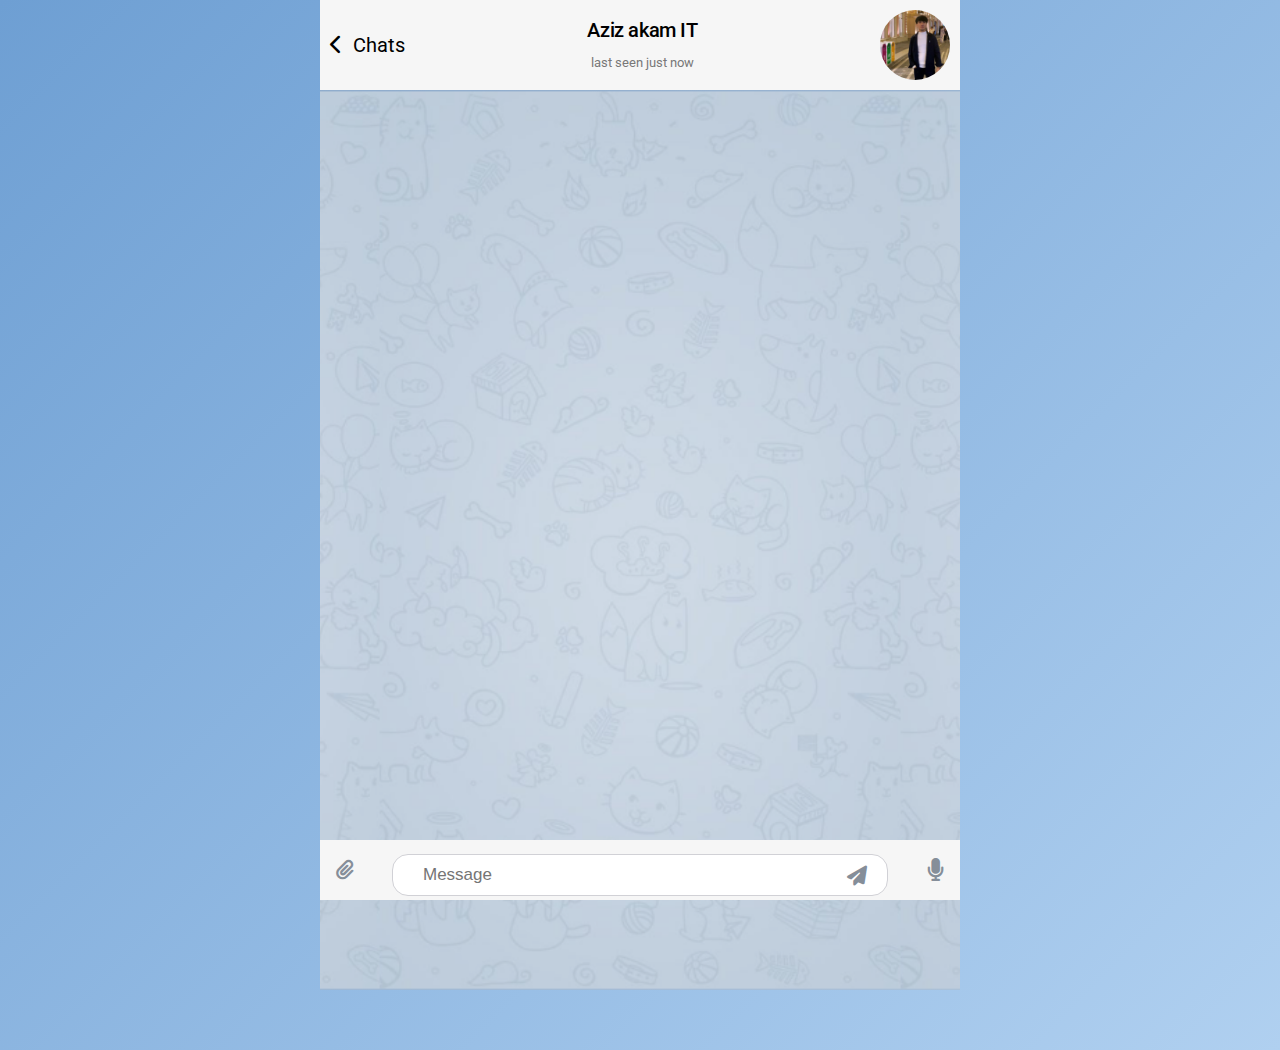
<file: index.html>
<!DOCTYPE html>
<html lang="en">
<head>
    <meta charset="UTF-8">
    <meta name="viewport" content="width=device-width, initial-scale=1.0">
    <link rel="stylesheet" href="./assets/css/style.css">
    <link rel="stylesheet" href="https://cdnjs.cloudflare.com/ajax/libs/font-awesome/6.6.0/css/all.min.css">
    <!-- <link href="https://stackpath.bootstrapcdn.com/bootstrap/4.5.2/css/bootstrap.min.css" rel="stylesheet"> -->

    <title>Telegram</title>
</head>
<body>

    <header class="header">
        <div class="container">

            <div class="header-left">
                <a href="./index.html"><i class="fa-solid fa-chevron-left"></i> Chats</a>
            </div>

            <div class="header-center">
                <a href="./user.html">Aziz akam IT</a>
                <p>last seen just now</p>
            </div>

            <div class="header-right">
                <img src="./assets/imges/azizakam.jpg" alt="Aziz akamni rasmi ">
            </div>

        </div>
    </header>
    <!-- finish header -->


    <!-- messsage box start  -->
    <section class="message-box">
        <div class="container messages">



        </div>
    </section>

    <!-- messsage box finish  -->


    <!-- foter start -->
    <div class="footer">
        <div class="container">
            
            <div class="footer-left">
                <button><i class="fa-solid fa-paperclip"></i></button>
            </div>

            <div class="footer-center">
                <form action="">
                    <input id="userInput" type="text" placeholder="Message">
                    <button id="sendBtn"><i class="fa-solid fa-paper-plane"></i></button>
                </form>
            </div>

            <div class="footer-right">
                <button><i class="fa-solid fa-microphone"></i></button>
            </div>

        </div>
    </div>
    <!-- foter finish -->



<!-- </div> -->


<script src="https://code.jquery.com/jquery-3.5.1.slim.min.js"></script>
<script src="https://stackpath.bootstrapcdn.com/bootstrap/4.5.2/js/bootstrap.bundle.min.js"></script>

    <script src="./assets/scripts/app.js"></script>
</body>
</html>
</file>
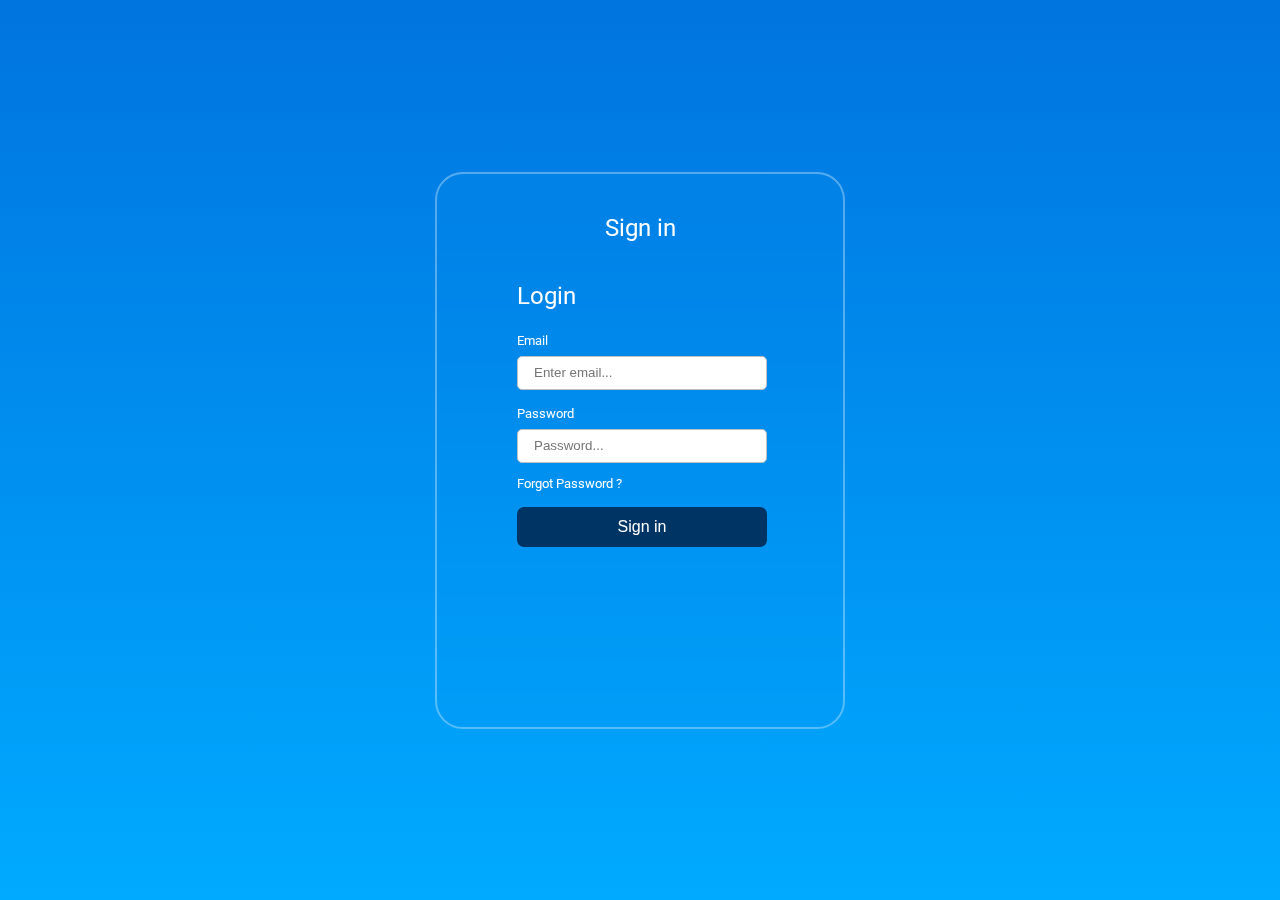
<file: registration.html>
<!DOCTYPE html>
<html lang="en">
  <head>
    <meta charset="UTF-8" />
    <meta name="viewport" content="width=device-width, initial-scale=1.0" />
    <link rel="stylesheet" href="./assets/css/login.css" />
    <link
      rel="stylesheet"
      href="https://cdnjs.cloudflare.com/ajax/libs/font-awesome/6.6.0/css/all.min.css"
    />

    <title>Login</title>
  </head>
  <body>
    <div class="main-container">
      <div class="container">
        <div class="top">
          <h4>Sign in</h4>
        </div>

        <div class="center">
          <h3>Login</h3>

          <form id="form" action="">
            <div class="name">
              <label for="email">Email</label>
              <input id="email" type="text" placeholder="Enter email..." />
            </div>
            

            <div class="name">
              <label for="password">Password</label>
              <input id="password" type="password" placeholder="Password..." />
              <h3 class="forgot-password">Forgot Password ?</h3>
            </div>

            <button id="send">Sign in</button>
          </form>
        </div>

        
      </div>
    </div>

    <script src="./assets/scripts/register.js"></script>
  </body>
</html>
</file>
<file: assets/css/style.css>
@import url("https://fonts.googleapis.com/css2?family=Roboto:wght@100;200;300;400;500;600;800;900&display=swap");
body {
  font-family: "Roboto", sans-serif;
  background: linear-gradient(135deg, #6e9fd3, #b0d0f0);
}

* {
  margin: 0;
  padding: 0;
  box-sizing: border-box;
}

button {
  border: none;
  cursor: pointer;
}

ul,
ol {
  list-style: none;
}

a {
  text-decoration: none;
}

.container {
  width: 50%;
  margin: 0 auto;
}

.Login-page {
  width: 100%;
  position: relative;
  height: 100vh;
  background: linear-gradient(to right, #6e9fd3, #b3d7ff);
  z-index: 9999;
  display: flex;
  align-items: center;
  justify-content: center;
}

.telegram-content {
  display: block;
}

.login-con {
  width: 300px;
  height: 400px;
  margin: 0 auto;
}

/* From Uiverse.io by aboalsim114 */
.form {
  position: relative;
  display: flex;
  flex-direction: column;
  gap: 10px;
  padding: 20px;
  background: linear-gradient(to bottom, #0077be, #3b8df2);
  border-radius: 10px;
  overflow: hidden;
  perspective: 1000px;
  transform-style: preserve-3d;
  transform: rotateX(-10deg);
  transition: all 0.3s ease-in-out;
  box-shadow: rgba(0, 0, 0, 0.4) 0px 2px 4px, rgba(0, 0, 0, 0.3) 0px 7px 13px -3px, rgba(0, 0, 0, 0.2) 0px -3px 0px inset;
  animation: form-animation 0.5s ease-in-out;
}

@keyframes form-animation {
  from {
    transform: rotateX(-30deg);
    opacity: 0;
  }
  to {
    transform: rotateX(0deg);
    opacity: 1;
  }
}
.input {
  padding: 10px;
  border-radius: 5px;
  background-color: transparent;
  transition: border-color 0.3s ease-in-out, background-color 0.3s ease-in-out, transform 0.3s ease-in-out, box-shadow 0.3s ease-in-out;
  transform-style: preserve-3d;
  backface-visibility: hidden;
  color: rgb(255, 255, 255);
  border: 2px solid #3b8df2;
  box-shadow: rgba(0, 0, 0, 0.4) 0px 2px 4px, rgba(0, 0, 0, 0.3) 0px 7px 13px -3px, rgba(0, 0, 0, 0.2) 0px -3px 0px inset;
}

.input::placeholder {
  color: #fff;
}

.input:hover,
.input:focus {
  border-color: #3b8df2;
  background-color: rgba(255, 255, 255, 0.2);
  transform: scale(1.05) rotateY(20deg);
  box-shadow: 0px 2px 4px rgba(0, 0, 0, 0.3);
  outline: none;
}

#loginBtn {
  padding: 10px 20px;
  border: none;
  border-radius: 5px;
  background-color: #3b8df2;
  color: #fff;
  font-size: 16px;
  cursor: pointer;
  transform-style: preserve-3d;
  backface-visibility: hidden;
  transform: rotateX(-10deg);
  transition: all 0.3s ease-in-out;
  box-shadow: rgba(0, 0, 0, 0.4) 0px 2px 4px, rgba(0, 0, 0, 0.3) 0px 7px 13px -3px, rgba(0, 0, 0, 0.2) 0px -3px 0px inset;
}

#loginBtn:hover {
  background-color: #0077be;
  font-size: 17px;
  transform: scale(1.05) rotateY(20deg) rotateX(10deg);
  box-shadow: rgba(0, 0, 0, 0.4) 0px 2px 4px, rgba(0, 0, 0, 0.3) 0px 7px 13px -3px, rgba(0, 0, 0, 0.2) 0px -3px 0px inset;
}

.header {
  position: sticky;
  top: 0;
  z-index: 99;
}

.header > div {
  display: flex;
  align-items: center;
  justify-content: space-between;
  padding: 10px 10px;
  box-shadow: 0 0px 0 0 #a6a6aa;
  background: #f6f6f6;
}

.header-left a {
  display: flex;
  align-items: center;
  gap: 10px;
  font-size: 20px;
  color: black;
  font-weight: 400;
}

.header-center {
  display: flex;
  align-items: center;
  flex-direction: column;
  gap: 10px;
}
.header-center a {
  font-weight: 500;
  font-size: 20px;
  line-height: 129%;
  letter-spacing: -0.02em;
  text-align: center;
  color: #000;
}
.header-center p {
  font-weight: 400;
  font-size: 13px;
  line-height: 138%;
  letter-spacing: 0em;
  color: #787878;
}

.header-right {
  width: 70px;
  height: 70px;
  border-radius: 100%;
  display: flex;
}
.header-right img {
  width: 100%;
  height: 100%;
  border-radius: 100%;
}

.message-box > div {
  min-height: 900px;
  background: url(../imges/bg-message-box.png);
  background-size: contain;
  background-position: center;
  display: flex;
  flex-direction: column;
}

.aziz-bro-message {
  margin-top: 30px;
  margin-left: 10px;
  max-width: 60%;
  height: auto;
  background-color: #fff;
  border-radius: 5px 15px 15px 3px;
  padding: 10px 10px;
  align-self: self-start;
  overflow: visible;
  word-wrap: break-word;
  word-break: break-all;
}
.aziz-bro-message p {
  font-weight: 400;
  font-size: 17px;
  line-height: 129%;
  letter-spacing: -0.02em;
  color: #000;
}

.shaxsiy-message {
  margin-top: 30px;
  margin-left: 10px;
  max-width: 60%;
  height: auto;
  background-color: #e1fec6;
  border-radius: 15px 5px 5px 13px;
  padding: 10px 10px;
  align-self: self-end;
  margin-right: 10px;
  overflow: visible;
  word-wrap: break-word;
  word-break: break-all;
  position: relative;
}
.shaxsiy-message p {
  font-weight: 400;
  font-size: 17px;
  line-height: 129%;
  letter-spacing: -0.02em;
  color: #000;
}

.edit-modal {
  position: absolute;
  bottom: 30px;
  z-index: 9;
  left: 10px;
  width: 70px;
  height: 70px;
  display: flex;
  justify-content: space-around;
  flex-direction: column;
  background-color: #fff;
  border-radius: 6px;
  display: none;
}
.edit-modal button {
  width: 100%;
  height: 25px;
  background-color: transparent;
  color: gray;
  font-size: 15px;
  text-align: start;
  padding: 5px;
  background-color: rgba(128, 128, 128, 0.026);
}

.footer {
  position: sticky;
  z-index: 99;
  bottom: 0;
}

.footer > div {
  display: flex;
  height: 60px;
  align-items: center;
  justify-content: space-between;
  box-shadow: 0 0px 0 0 #a6a6aa;
  background: #f6f6f6;
  padding: 0 10px;
}

.footer-left button {
  background-color: transparent;
  width: 30px;
  height: 30px;
  color: #858e99;
  font-size: 20px;
}

.footer-center {
  width: 80%;
  height: 33px;
}
.footer-center form {
  display: flex;
  align-items: center;
  justify-content: space-between;
  border: 1px solid #d1d1d6;
  border-radius: 16px;
  width: 100%;
  height: 100%;
  padding: 20px;
  background: #fff;
}
.footer-center form input {
  border: none;
  outline: none;
  font-size: 17px;
  padding-left: 10px;
}
.footer-center form input ::placeholder {
  font-weight: 400;
  font-size: 20px;
  line-height: 129%;
  letter-spacing: -0.02em;
  color: #aeaeb2;
}
.footer-center form button {
  height: 20px;
  width: 20px;
  background-color: transparent;
  font-size: 20px;
  color: #858e99;
}

.footer-right button {
  background-color: transparent;
  width: 30px;
  height: 30px;
  font-size: 23px;
  color: #858e99;
}

/*# sourceMappingURL=style.css.map */
</file>
<file: assets/css/login.css>
@import url("https://fonts.googleapis.com/css2?family=Roboto:wght@100;200;300;400;500;600;800;900&display=swap");

body {
  font-family: "Roboto", sans-serif;
  background: linear-gradient(to bottom, #0074df, #00aaff);
}

* {
  margin: 0;
  padding: 0;
  box-sizing: border-box;
}
button {
  border: none;
  cursor: pointer;
}
input {
  outline: none;
}

ul,
ol {
  list-style: none;
}
a {
  text-decoration: none;
}

.container {
  border-radius: 28px;
  padding: 40px 80px;
  width: 410px;
  height: 557px;
  border: 2px solid #ffffff55;
  margin: 0 auto;
  backdrop-filter: blur(80px);
}

.main-container {
  width: 100%;
  height: 100vh;
  display: flex;
  align-items: center;
  justify-content: center;
}

.container {
  display: flex;
  flex-direction: column;
  gap: 40px;
}

.top {
  text-align: center;
}
.top h4 {
  font-weight: 400;
  font-size: 24px;
  color: #fff;
}

.center {
  display: flex;
  flex-direction: column;
  gap: 23px;
}
.center h3 {
  font-weight: 400;
  font-size: 24px;
  color: #fff;
}

#form {
  display: flex;
  flex-direction: column;
  gap: 16px;
}

.name {
  display: flex;
  flex-direction: column;
  gap: 8px;
}

.name label {
  font-weight: 400;
  font-size: 13px;
  color: #fff;
}
.name input {
  border: 0.71px solid #bcbec0;
  border-radius: 5px;
  padding: 16px;
  width: 250px;
  height: 32px;
  ::placeholder {
    font-family: var(--font-family);
    font-weight: 400;
    font-size: 13px;
    color: #bcbec0;
  }
}

.forgot-password {
  font-weight: 400 !important;
  font-size: 13px !important;
  color: #fff !important;
  margin-top: 5px;
}

#send {
  border-radius: 7px;
  width: 250px;
  height: 40px;
  background: #003465;
  text-align: center;

  font-weight: 400;
  font-size: 16px;
  color: #fff;
  &:hover{
    background: #034584;
  }
}

.bottom {
  display: flex;
  flex-direction: column;
  gap: 24px;
}
.bottom h4 {
  font-weight: 400;
  font-size: 13px;
  text-align: center;
  color: #fff;
}

.icons {
  display: flex;
  align-items: center;
  gap: 17px;
}

.icons button {
  border: 0.71px solid #bcbec0;
  border-radius: 7px;
  width: 72px;
  height: 35px;
  display: flex;
  align-items: center;
  justify-content: center;
  font-size: 17px;
  color:  #1976d2;
  &:hover{
    box-shadow:0 0 10px #fff;
    border: none;
    text-shadow: 0 0 6px #fff;
  }

}

.dont-acc{
font-weight: 400;
font-size: 11px;
text-align: center;
color: #fff;
}
</file>
